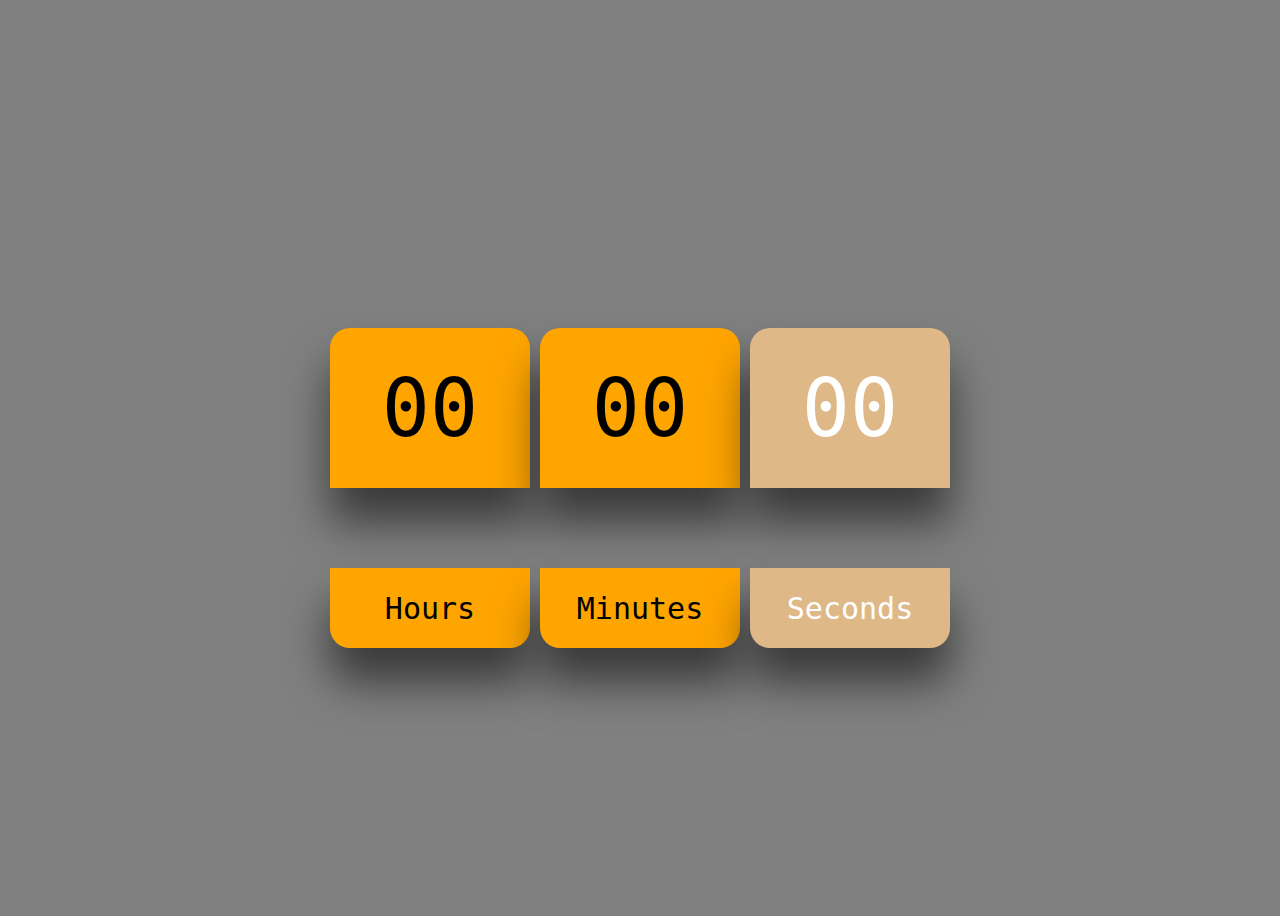
<file: index.html>
<!DOCTYPE html>
<html>
<head>
    <meta charset="UTF-8">
    <title>Clock</title>
    <link rel="stylesheet" href="styles.css">
    <link href="https://fonts.googleapis.com/css?family=Lobster&display=swap" 
    rel="stylesheet">
</head>
<body>
    <div class="container">
        <div class="clock">
            <div><p class="hours">00</p><p>Hours</p></div>
            <div><p class="minutes">00</p><p>Minutes</p></div>
            <div><p class="seconds">00</p><p>Seconds</p></div>
        </div>
    </div>
    <script src="main.js"></script>
</body>
</html>
</file>
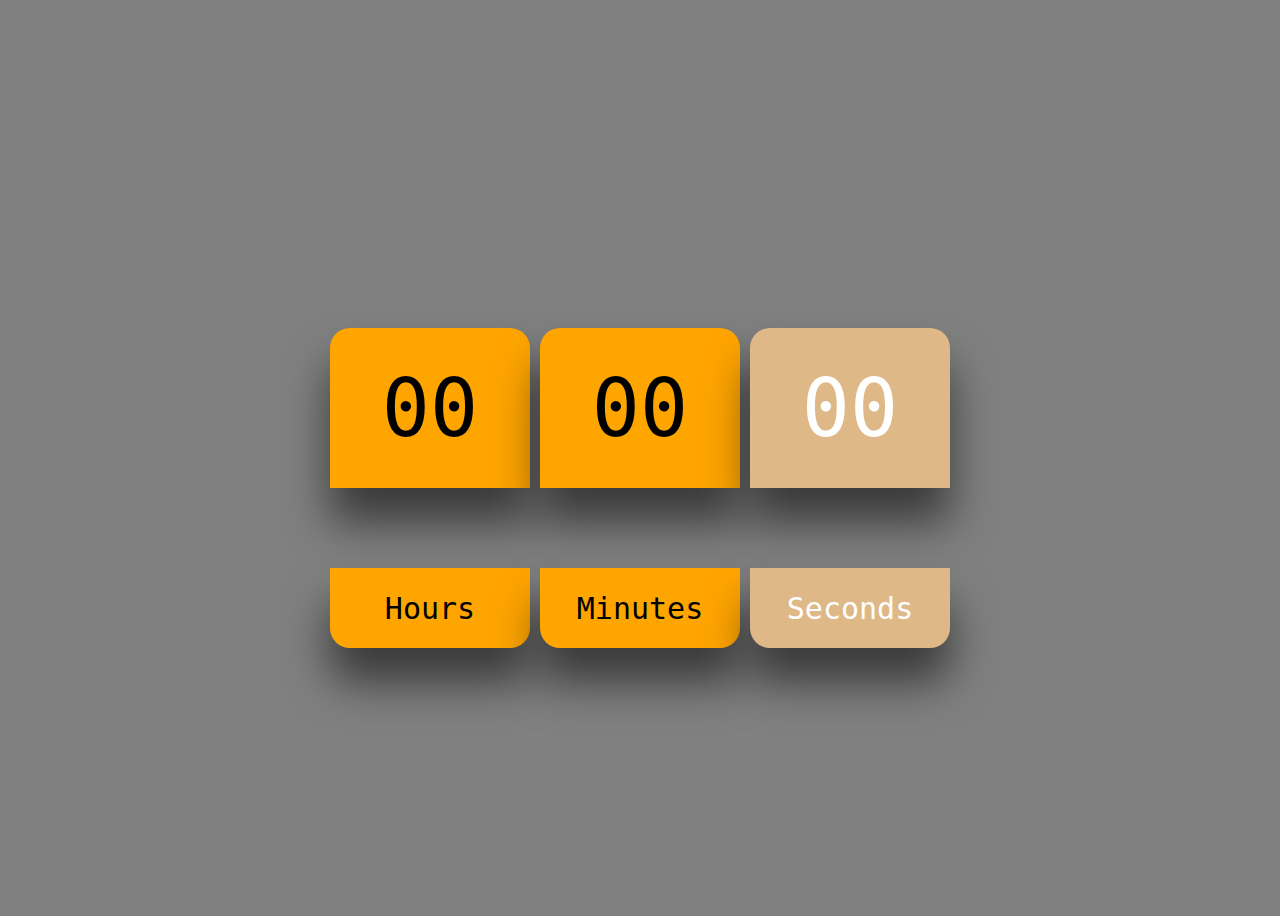
<file: main.html>
<!DOCTYPE html>
<html>
<head>
    <meta charset="UTF-8">
    <title>Clock</title>
    <link rel="stylesheet" href="styles.css">
    <link href="https://fonts.googleapis.com/css?family=Lobster&display=swap" 
    rel="stylesheet">
</head>
<body>
    <div class="container">
        <div class="clock">
            <div><p class="hours">00</p><p>Hours</p></div>
            <div><p class="minutes">00</p><p>Minutes</p></div>
            <div><p class="seconds">00</p><p>Seconds</p></div>
        </div>
    </div>
    <script src="main.js"></script>
</body>
</html>
</file>
<file: styles.css>
{
    padding: 0;
    margin: 0;
    box-sizing: border-box;
}

body {
    font-family: 'monospace', cursive;
    height: 100vh;
    display: flex;
    justify-content: center;
    align-items: center;
    background-color: gray;
}

.clock {
    display: flex;
}

.clock div {
    position: relative;
    margin: 0 5px;
    width: 200px;
    height: 420px;
}

.clock div p {
    position: relative;
    display: flex;
    width: 200px;
    height: 160px;
    justify-content: center;
    align-items: center;
    background-color: orange;
    z-index: 1;
    font-size: 80px;
    border: none;
    box-shadow: 0px 34px 45px 0px rgba(0,0,0,0.56);
}

.clock div p:first-child {
    border-radius: 20px 20px 0 0;
}

.clock div p:last-child {
    font-size: 30px;
    height: 80px;
    background-color: orange;
    border-radius: 0 0 20px 20px;
}

.clock div:last-child p {
    background-color: burlywood;
    color: white;
}

.clock div:last-child p:last-child {
    background-color: burlywood;
    color: white;
}
</file>
